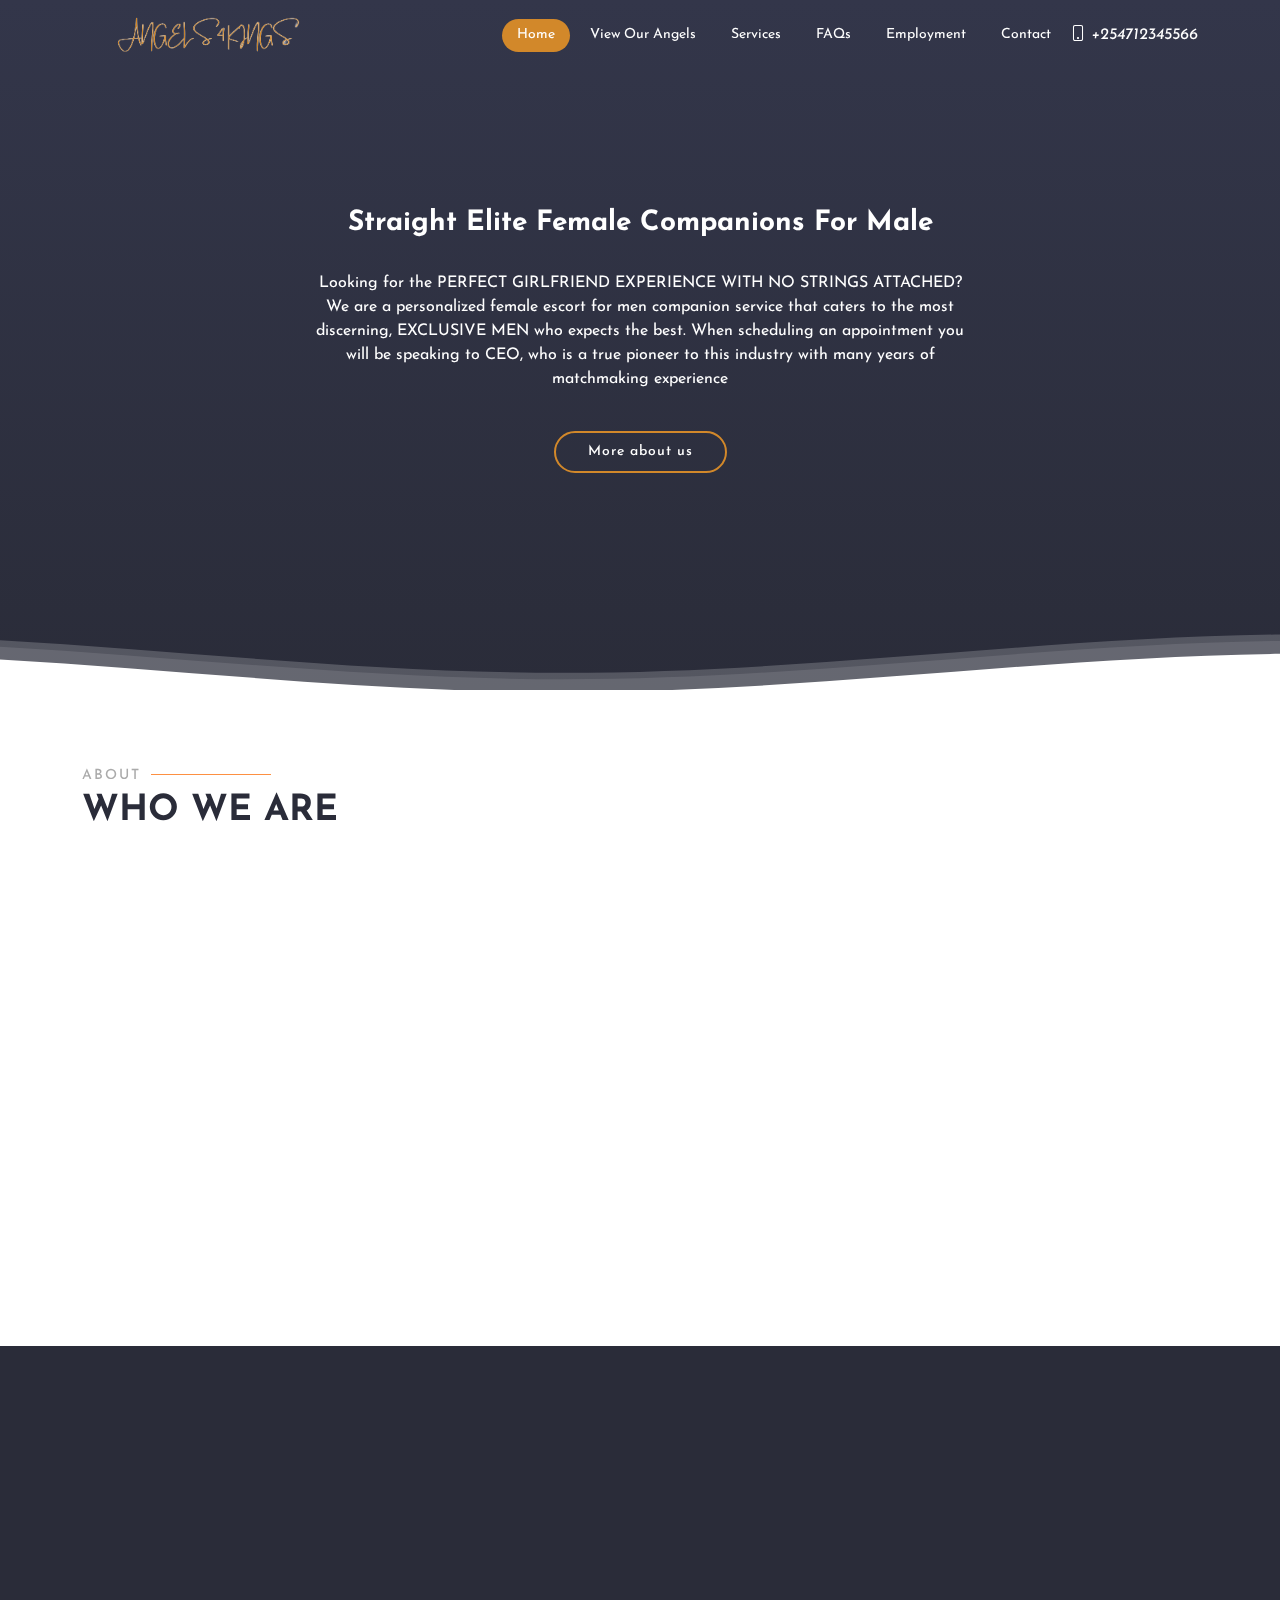
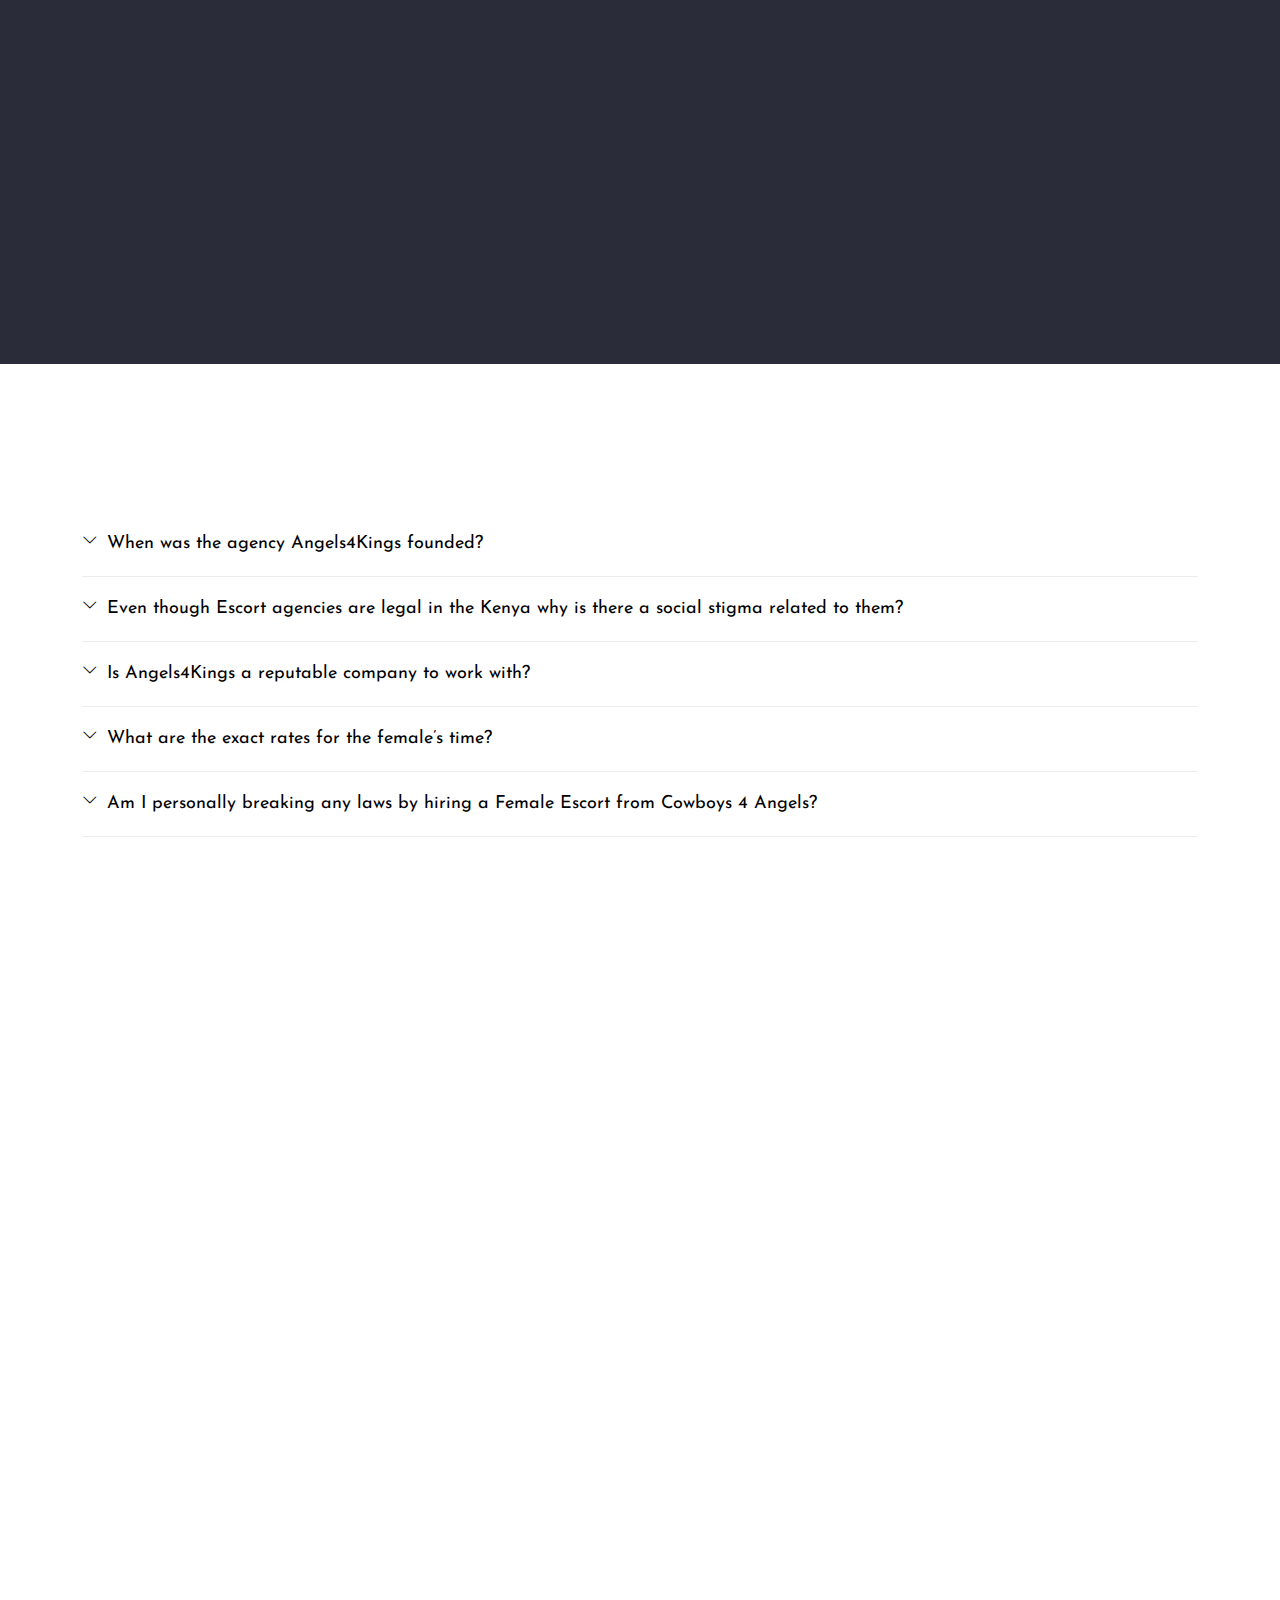
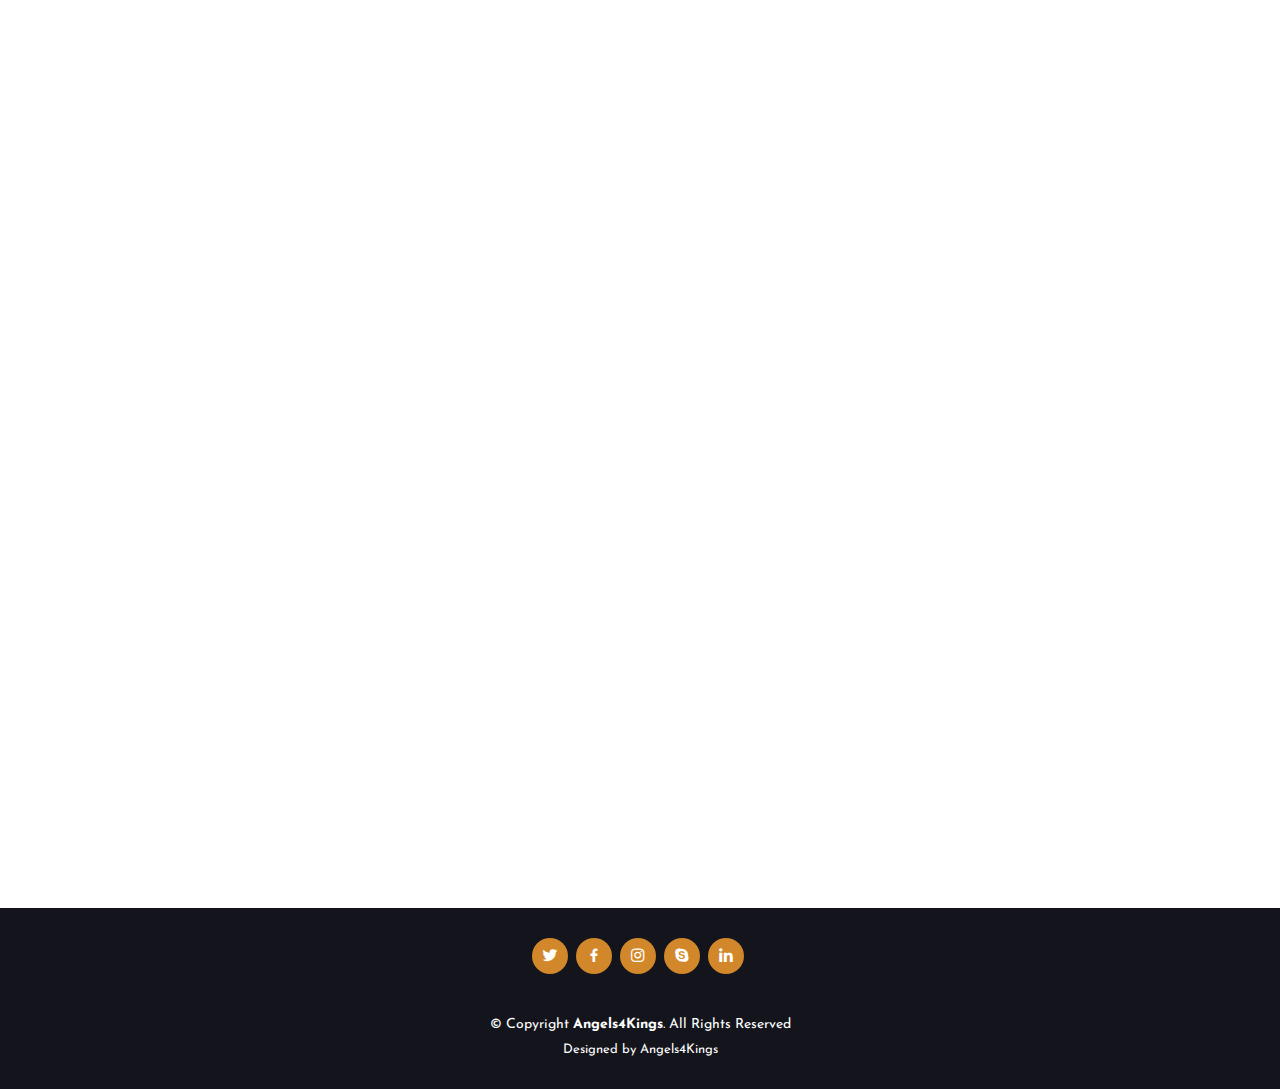
<file: index.html>
<!DOCTYPE html>
<html lang="en">

<head>
  <meta charset="utf-8">
  <meta content="width=device-width, initial-scale=1.0" name="viewport">

  <title>Angels4Kings</title>
  <meta content="" name="description">
  <meta content="" name="keywords">

  <!-- Favicons -->
  <link href="assets/img/logo.png" rel="icon">
  <link href="assets/img/logo.png" rel="apple-touch-icon">



  <!-- Vendor CSS Files -->
  <link href="assets/vendor/animate.css/animate.min.css" rel="stylesheet">
  <link href="assets/vendor/aos/aos.css" rel="stylesheet">
  <link href="assets/vendor/bootstrap/css/bootstrap.min.css" rel="stylesheet">
  <link href="assets/vendor/bootstrap-icons/bootstrap-icons.css" rel="stylesheet">
  <link href="assets/vendor/boxicons/css/boxicons.min.css" rel="stylesheet">
  <link href="assets/vendor/glightbox/css/glightbox.min.css" rel="stylesheet">
  <link href="assets/vendor/remixicon/remixicon.css" rel="stylesheet">
  <link href="assets/vendor/swiper/swiper-bundle.min.css" rel="stylesheet">

  <!-- Template Main CSS File -->
  <link href="assets/css/style.css" rel="stylesheet">

</head>

<body>

  <!-- ======= Header ======= -->
  <header id="header" class="fixed-top d-flex align-items-center  header-transparent ">
    <div class="container d-flex align-items-center justify-content-between">

      <div class="logo">
        <!-- <h1><a href="index.html">Cowboys 4 Angels</a></h1> -->
        <!-- Uncomment below if you prefer to use an image logo -->
        <a href="index.html"><img src="assets/img/logo.png" alt="" class="img-fluid"></a>
      </div>

      <nav id="navbar" class="navbar">
        <ul>
          <li><a class="nav-link scrollto active" href="#hero">Home</a></li>
          <li><a class="nav-link scrollto" href="#cta">View Our Angels</a></li>
          <li><a class="nav-link scrollto" href="#services">Services</a></li>
          <li><a class="nav-link scrollto " href="#faq"> FAQs</a></li>
          <li><a class="nav-link scrollto" href="#employ">Employment</a></li>
          <li><a class="nav-link scrollto" href="#contact">Contact&nbsp</a></li>
          <li><i class="bi bi-phone" style="color: #ffffff;">&nbsp+254712345566</i></li>

        </ul>
        <i class="bi bi-list mobile-nav-toggle"></i>
      </nav><!-- .navbar -->

    </div>
  </header><!-- End Header -->

  <!-- ======= Hero Section ======= -->
  <section id="hero" class="d-flex flex-column justify-content-end align-items-center">
    <div id="heroCarousel" data-bs-interval="5000" class="container carousel carousel-fade" data-bs-ride="carousel">

      <!-- Slide 1 -->
      <div class="carousel-item active">
        <div class="carousel-container">
          <h2 class="animate__animated animate__fadeInDown">Straight Elite Female Companions <span>For Male</span></h2>
          <p class="animate__animated fanimate__adeInUp">Looking for the PERFECT GIRLFRIEND EXPERIENCE WITH NO STRINGS ATTACHED? We are a personalized female escort for men companion service that caters to the most discerning, EXCLUSIVE MEN who expects the best. When scheduling an appointment you will be speaking to CEO, who is a true pioneer to this industry with many years of matchmaking experience</p>
          <a href="#about" class="btn-get-started animate__animated animate__fadeInUp scrollto">More about us</a>
        </div>
      </div>
    </div>

    <svg class="hero-waves" xmlns="http://www.w3.org/2000/svg" xmlns:xlink="http://www.w3.org/1999/xlink" viewBox="0 24 150 28 " preserveAspectRatio="none">
      <defs>
        <path id="wave-path" d="M-160 44c30 0 58-18 88-18s 58 18 88 18 58-18 88-18 58 18 88 18 v44h-352z">
      </defs>
      <g class="wave1">
        <use xlink:href="#wave-path" x="50" y="3" fill="rgba(255,255,255, .1)">
      </g>
      <g class="wave2">
        <use xlink:href="#wave-path" x="50" y="0" fill="rgba(255,255,255, .2)">
      </g>
      <g class="wave3">
        <use xlink:href="#wave-path" x="50" y="9" fill="#fff">
      </g>
    </svg>

  </section><!-- End Hero -->

  <main id="main">

    <!-- ======= About Section ======= -->
    <section id="about" class="about">
      <div class="container">

        <div class="section-title" data-aos="zoom-out">
          <h2>About</h2>
          <p>Who we are</p>
        </div>

        <div class="row content" data-aos="fade-up">
          <div class="col-lg-6">
            <p>
              <b>Angels4Kings</b> knows that a REAL MAN needs go beyond the PHYSICAL aspect when it comes to women. It is more of receiving GENUINE ATTENTION and engaging in activities with a SAFE, CHARMING, NON-JUDGEMENTAL lady with whom you can be yourself, discover and learn new things, and most importantly enjoy your TIME TOGETHER in a safe and DISCRETE environment.
            </p>
            <ul>
              <li><i class="ri-check-double-line"></i> Our Angels are attentive, respectful, and protective. They pay SPECIAL ATTENTION TO THE CLIENT as if she is the only one that matters to him in the world, building a genuine rapport.</li>
              <li><i class="ri-check-double-line"></i> Our Angels are also available for companionship for ANY LENGTH OF TIME from an overnight to a weekend to a month long adventure. Our Angels will travel worldwide with you if requested.  Looking to explore another country but afraid to do it alone?  Call us now to discuss travel packages.</li>
            </ul>
          </div>
          <div class="col-lg-6 pt-4 pt-lg-0">
            <p>
              Unfortunately there is a social stigma that male companions are providing a sexual service, however this is not what we do here. Companionship, conversation, and quality time are the most important aspects of the dates we schedule. At Angels4Kings we pride ourselves in providing our clients with undivided attention and engaging in intelligent and witty conversations.
            </p>
            <p>
              Please see our Terms & Conditions for more details on what to expect on your date.
            </p>
            <a href="#" class="btn-learn-more">Terms & Conditions</a>
            <br>
            <br>
            <p>Our goal is to empower women to have the adventures they dream of with a companion who can make them feel unstoppable!</p>
            <a href="#" class="btn-learn-more">Request Encounter</a>

          </div>
        </div>

      </div>
    </section><!-- End About Section -->



    <!-- ======= Cta Section ======= -->
    <section id="cta" class="cta">
      <div class="container">

        <div class="row" data-aos="zoom-out">
          <div class="col-lg-9 text-center text-lg-start">
            <h3>Choose your Angel</h3>
            <p>Our goal is to empower men to have the adventures they dream of with a companion who can make them feel unstoppable!!</p>
          </div>
          <div class="col-lg-3 cta-btn-container text-center">
            <a class="cta-btn align-middle" href="./login.html">View</a>
          </div>
        </div>

      </div>
    </section><!-- End Cta Section -->
        <!-- ======= Cta Section ======= -->
    <section id="services" class="cta">
      <div class="container">

        <div class="row" data-aos="zoom-out">
          <div class="col-lg-12 text-center text-lg-start">
            <p>We pride ourselves in our rigorous Straight Female Escorts screening process to make sure we have the most interesting, polite, charming, emotionally mature and healthy male escorts for our clients. I have a reputation for turning away up to 95% of my female applicants on average. When you book a female companion from ANGELS 4 KINGS, you are assured that you will be getting the best in the industry. We screen each and every one of our men very thoroughly to guarantee this. Check our Employment page for our escort companion requirements.            </p>
            <p>All photographs of the females of <b>Angels4Kings</b> shown are genuine and recent</p>
            <p>Please fill out the form on the Encounters page and we will contact you to confirm your appointment.</p>
          </div>
        </div>

      </div>
    </section><!-- End Cta Section -->

    <!-- ======= F.A.Q Section ======= -->
    <section id="faq" class="faq">
      <div class="container">

        <div class="section-title" data-aos="zoom-out">
          <h2>F.A.Q</h2>
          <p>Frequently Asked Questions</p>
        </div>

        <ul class="faq-list">

          <li>
            <div data-bs-toggle="collapse" class="collapsed question" href="#faq1">When was the agency Angels4Kings founded? <i class="bi bi-chevron-down icon-show"></i><i class="bi bi-chevron-up icon-close"></i></div>
            <div id="faq1" class="collapse" data-bs-parent=".faq-list">
              <p>
                In 2020, expert matchmaker founded Angel4Kings as the only elite straight female escort agency exclusively for men.</p>
            </div>
          </li>

          <li>
            <div data-bs-toggle="collapse" href="#faq2" class="collapsed question">Even though Escort agencies are legal in the Kenya why is there a social stigma related to them? <i class="bi bi-chevron-down icon-show"></i><i class="bi bi-chevron-up icon-close"></i></div>
            <div id="faq2" class="collapse" data-bs-parent=".faq-list">
              <p>
                Often the stigma surrounding professional male companionship is wrapped up in a misunderstanding of what is actually being offered.
                As a busy, professional, discerning woman, you are looking for someone to spend your time with who already understands your life. Someone who does not need constant attention or to be coddled. Someone who wants to make you feel like an absolute queen, and has no expectations for time commitments or emotional labor. Someone who can escort you to an important event and put all his attention on you, but isn’t intimidated by how you capture a room. This is the beauty of straight male companionship. You are paying for the time and company of someone you don’t have to hand feed. A man who is educated, classy, and experienced. This may not be the thing for everyone. And those who do not understand often speak negatively about the experience because they believe it is something else.
                Our Terms & Conditions very clearly lay out what we do and do not offer and what you can expect on your date.
              </p>
            </div>
          </li>

          <li>
            <div data-bs-toggle="collapse" href="#faq3" class="collapsed question">Is Angels4Kings a reputable company to work with?<i class="bi bi-chevron-down icon-show"></i><i class="bi bi-chevron-up icon-close"></i></div>
            <div id="faq3" class="collapse" data-bs-parent=".faq-list">
              <p>
                Yes, we are a very REPUTABLE company and to further prove that.We are VERY PROTECTIVE of our clients’ privacy. By vowing to never BREAK ANY LAWS, a client can rest assured that we will remain DISCRETE. We take client PRIVACY a step further. The female escort hired will not know any personal contact information for any client. Angel4Kings is the sole protector of any information. We also do not solicit previous clients to ask them to book additional appointments.
              </p>
            </div>
          </li>

          <li>
            <div data-bs-toggle="collapse" href="#faq4" class="collapsed question">What are the exact rates for the female’s time?<i class="bi bi-chevron-down icon-show"></i><i class="bi bi-chevron-up icon-close"></i></div>
            <div id="faq4" class="collapse" data-bs-parent=".faq-list">
              <p>
                A lot of the women have different rates.  You can find each female’s rates on their individual profiles.  If your are on the ANGELS PAGE just click on the female escort you like and there is an orange button that says view rates. The minimum booking for an appointment where the companion travels to your location is two hours and could be longer depending on travel time.
              </p>
            </div>
          </li>

          <li>
            <div data-bs-toggle="collapse" href="#faq5" class="collapsed question">Am I personally breaking any laws by hiring a Female Escort from Cowboys 4 Angels?<i class="bi bi-chevron-down icon-show"></i><i class="bi bi-chevron-up icon-close"></i></div>
            <div id="faq5" class="collapse" data-bs-parent=".faq-list">
              <p>
                No, you are not breaking any laws. It is 100% legal to hire a companion to share a few hours or even a weekend with.</p>
            </div>
          </li>

        </ul>

      </div>
    </section><!-- End F.A.Q Section -->
        <!-- ======= About Section ======= -->
        <section id="employ" class="contact">
          <div class="container">
    
            <div class="section-title" data-aos="zoom-out">
              <h2>SEEKING EMPLOYMENT</h2>
              <p>EMPLOYMENT</p>
            </div>
    
            <div class="row content" data-aos="fade-up">
              <p>
                If you are interested in <b>FEMALE ESCORT</b> employment, fill out the form below and upload your photographs; if we are interested in hiring you, we will contact you and will be able to address any questions you may have at that point. If you do not get a response it is because we are not interested in working with you. 
              </p>
              <div class="col-lg-6" style="text-align:justify;">
                <p>
                  It is also required to have <b>PROFESSIONALS PHOTOS</b> to work at Angels4kings, If you do not have them there is a 99.9% chance we will not respond to you.
                </p>
                <p>
                  <b> DO NOT apply</b> if you currently live outside <b>KENYA</b> as we only represent women within <b>KENYA</b>. If you are from <b>NAIROBI, NAKURU, MOMBASA and KISUMU</b> is an added advantage.
                </p>
                <p>
                  Angels need to be at least 21 years old. Not all must be working as a female model. All female escorts <b>MUST</b> be very well-traveled, cultured, educated and most importantly, be very proficient in making a <b>MAN</b> feel <b>SAFE</b> and <b>RELAXED</b>.
                </p>
                <p>
                  Angels need to be <b>VERY ATTRACTIVE</b>, dedicated to a top level of <b>FITNESS</b>, presentable, well-groomed, stylish, <b>CHARMING</b> and <b>DESIRABLE</b>. Angels need to be <b>CONFIDENT</b> but not arrogant, yet <b>SAVVY</b>. All female companions need to be <b>EMOTIONALLY MATURE</b>, stable and possess a <b>GENUINE RESPECT</b> for <b>MEN.</b>
                </p>
                <p>
                  Unfortunately there is a <b>SOCIAL STIGMA</b> that female escort employment is providing a <b>SEXUAL SERVICES</b>. The most important aspects of providing <b>QUALITY COMPANIONSHIP</b> are often ignored. At <b>ANGELS 4 KINGS</b we pride ourselves in providing our clients with UNDIVIDED ATTENTION and engaging in INTELLIGENT often WITTY conversations. ANGELS 4 KINGS does not sell sex. 
                </p>
                <p>
                  We sell our female escorts <b>TIME</b> to provide <b>COMPANIONSHIP</b> and <b>PROTECTION</b> for our <b>CLIENTS</b>.
                </p>
                <p>
                  Please see our Terms & Conditions for a complete list of expectations and responsibilities.
                </p>
              </div>
              <div class="col-lg-6 pt-4 pt-lg-0">
                <form action="forms/contact.php" method="post" role="form" class="php-email-form">
                  <div class="row">
                    <div class="col-md-6 form-group">
                      <input type="text" name="name" class="form-control" id="name" placeholder="Your Name" required>
                    </div>
                    <div class="col-md-6 form-group mt-3 mt-md-0">
                      <input type="email" class="form-control" name="email" id="email" placeholder="Your Email" required>
                    </div>
                  </div>
                  <div class="form-group mt-3">
                    <input type="text" class="form-control" name="subject" id="subject" placeholder="Subject" required>
                  </div>
                  <div class="form-group mt-3">
                    <input type="phone" class="form-control" name="Phone Number" id="phone" placeholder="+2547" required>
                  </div>
                  <div class="form-group mt-3">
                    <textarea class="form-control" name="message" rows="5" placeholder="Describe yourself in terms of (age, Where are you located, complexion, Peffered Escort Name)" required></textarea>
                  </div>
                  <div>
                  <input id="file"type="file" name="file"/>
                  </div>
                  <div>
                    <input id="file"type="file" name="file"/>
                  </div>
                  <div>
                    <input id="file"type="file" name="file"/>
                    </div>
                  <div class="my-3">
                    <div class="loading">Loading</div>
                    <div class="error-message"></div>
                    <div class="sent-message">Your message has been sent. Thank you!</div>
                  </div>
                  <div class="text-center"><button type="submit">Send Message</button></div>
                </form>
              
                <p style="margin-top: 25px;">
                  Do not send us nude photos! Applications including nude photos will be immediately deleted! It is also required to have professional photos to work at Angels4Kings so if you do not have them there is a 99.9% chance we will not respond to you.
                </p>
    
              </div>
            </div>
    
          </div>
        </section><!-- End About Section -->

  

    <!-- ======= Contact Section ======= -->
    <section id="contact" class="contact">
      <div class="container">

        <div class="section-title" data-aos="zoom-out">
          <h2>Contact</h2>
          <p>Contact Us</p>
        </div>

        <div class="row mt-5">

          <div class="col-lg-4" data-aos="fade-right">
            <div class="info">
              <div class="address">
                <i class="bi bi-geo-alt"></i>
                <h4>Location:</h4>
                <p>NAIROBI, MOMBASA, KISUMU & NAKURU</p>
              </div>

              <div class="email">
                <i class="bi bi-envelope"></i>
                <h4>Email:</h4>
                <p>angelskings4@gmail.com</p>
              </div>

              <div class="phone">
                <i class="bi bi-phone"></i>
                <h4>Call:</h4>
                <p>+254712345566</p>
              </div>

            </div>

          </div>

          <div class="col-lg-8 mt-5 mt-lg-0" data-aos="fade-left">

            <form action="forms/contact.php" method="post" role="form" class="php-email-form">
              <div class="row">
                <div class="col-md-6 form-group">
                  <input type="text" name="name" class="form-control" id="name" placeholder="Your Name" required>
                </div>
                <div class="col-md-6 form-group mt-3 mt-md-0">
                  <input type="email" class="form-control" name="email" id="email" placeholder="Your Email" required>
                </div>
              </div>
              <div class="form-group mt-3">
                <input type="text" class="form-control" name="subject" id="subject" placeholder="Subject" required>
              </div>
              <div class="form-group mt-3">
                <textarea class="form-control" name="message" rows="5" placeholder="Message" required></textarea>
              </div>
              <div class="my-3">
                <div class="loading">Loading</div>
                <div class="error-message"></div>
                <div class="sent-message">Your message has been sent. Thank you!</div>
              </div>
              <div class="text-center"><button type="submit">Send Message</button></div>
            </form>

          </div>

        </div>

      </div>
    </section><!-- End Contact Section -->

  </main><!-- End #main -->

  <!-- ======= Footer ======= -->
  <footer id="footer">
    <div class="container">
      <div class="social-links">
        <a href="#" class="twitter"><i class="bx bxl-twitter"></i></a>
        <a href="#" class="facebook"><i class="bx bxl-facebook"></i></a>
        <a href="#" class="instagram"><i class="bx bxl-instagram"></i></a> 
        <a href="#" class="google-plus"><i class="bx bxl-skype"></i></a>
        <a href="#" class="linkedin"><i class="bx bxl-linkedin"></i></a>
      </div>
      <div class="copyright">
        &copy; Copyright <strong><span>Angels4Kings</span></strong>. All Rights Reserved
      </div>
      <div class="credits">
        Designed by Angels4Kings
      </div>
    </div>
  </footer><!-- End Footer -->

  <a href="#" class="back-to-top d-flex align-items-center justify-content-center"><i class="bi bi-arrow-up-short"></i></a>

  <!-- Vendor JS Files -->
  <script src="assets/vendor/aos/aos.js"></script>
  <script src="assets/vendor/bootstrap/js/bootstrap.bundle.min.js"></script>
  <script src="assets/vendor/glightbox/js/glightbox.min.js"></script>
  <script src="assets/vendor/isotope-layout/isotope.pkgd.min.js"></script>
  <script src="assets/vendor/swiper/swiper-bundle.min.js"></script>
  <script src="assets/vendor/php-email-form/validate.js"></script>

  <!-- Template Main JS File -->
  <script src="assets/js/main.js"></script>
  <script>
    
  </script>

</body>

</html>
</file>
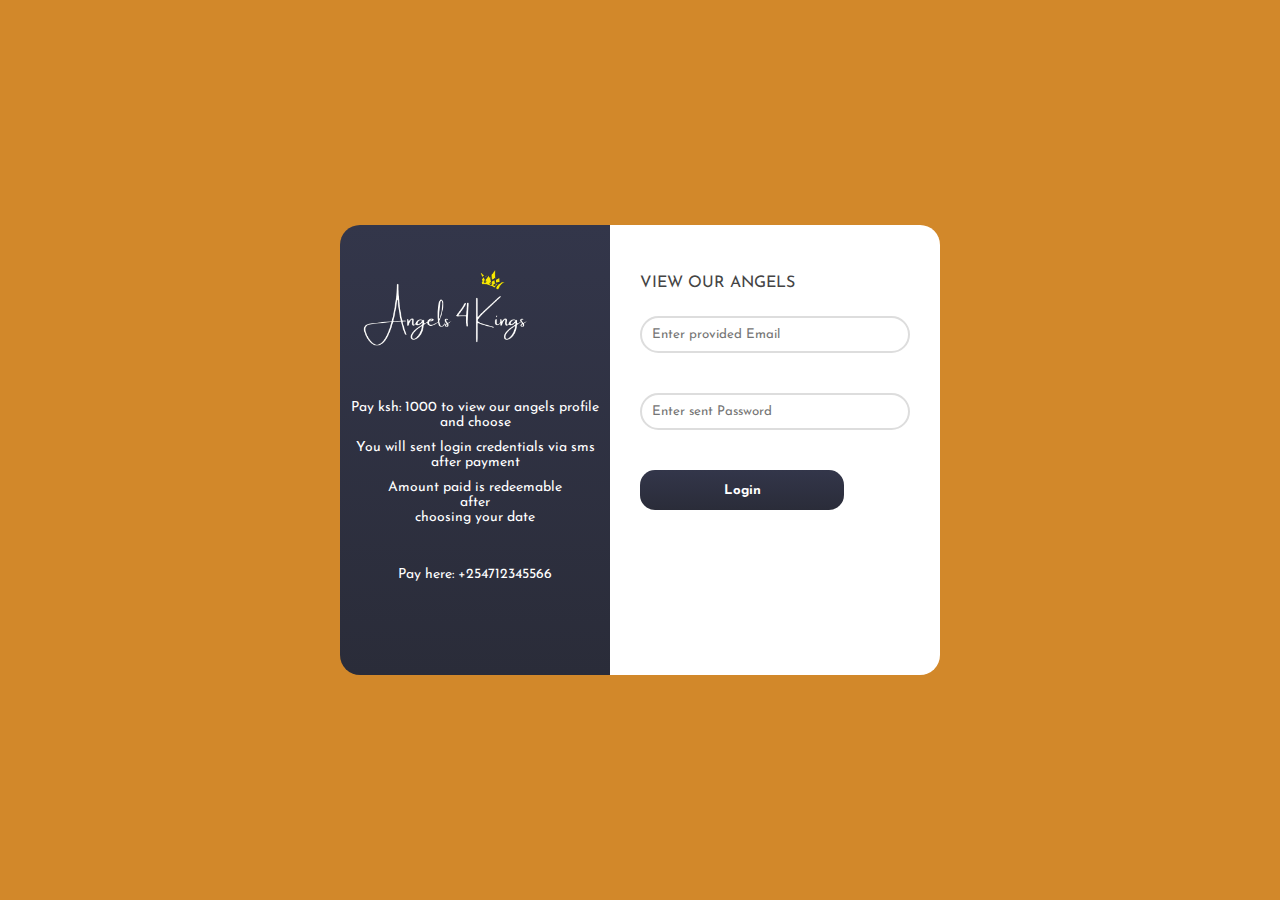
<file: login.html>
<!DOCTYPE html>
<html>
<head>
    <title>Angels4Kings</title>
      <!-- Favicons -->
    <link href="assets/img/logo.png" rel="icon">
    <link href="assets/img/logo.png" rel="apple-touch-icon">
    <link href="assets/css/style.css" rel="stylesheet">
    <style>
        *{
            margin: 0;
            padding: 0;
            box-sizing: border-box;
            outline: none;
            text-decoration: none;
            font-family: 'Josefin Sans',sans-serif;
        
        }
        body{
            width: 100%;
            height:100vh;
            overflow: hidden;
        }
                  /* Responsive styles */
        @media only screen and (max-width: 600px) {
            .wrapper {
                padding: 10px;
            }

            .logo_info img {
                max-width: 100%;
            }
        }
    </style>
</head>
<body style="background: #D2882A; ">
	<form method="post" action="Oauth_stkPush.php">
		<div class="wrapper">
			<div class="checkout_wrapper">
				<div class="logo_info">
					<img src="./assets/img/logo2.png" alt="image">
					<div class="content">
						<p>Pay ksh: 1000 to view our angels profile and choose</p>
                        <p>You will sent login credentials via sms after payment</p>
                        <p>Amount paid is redeemable <br> after <br> choosing your date</p>
                        <br>
                        <br>
                        <p>Pay here: +254712345566</p>
					</div>
				</div>
				<div class="checkout_form">
					<p>View Our Angels</p>
					<div class="details">
						<div class="section">
							<input class="input2" type="email" name="email" placeholder="Enter provided Email" required="required">
						</div>
						<div class="section">
							<input class="input2"  type="password" name="password" placeholder="Enter sent Password" required="required">
						</div>  
						<button class="btn">Login</button>
						
					</div>
				</div>
			
			</div>
		</div>
	</form>

</body>
</html>
</file>
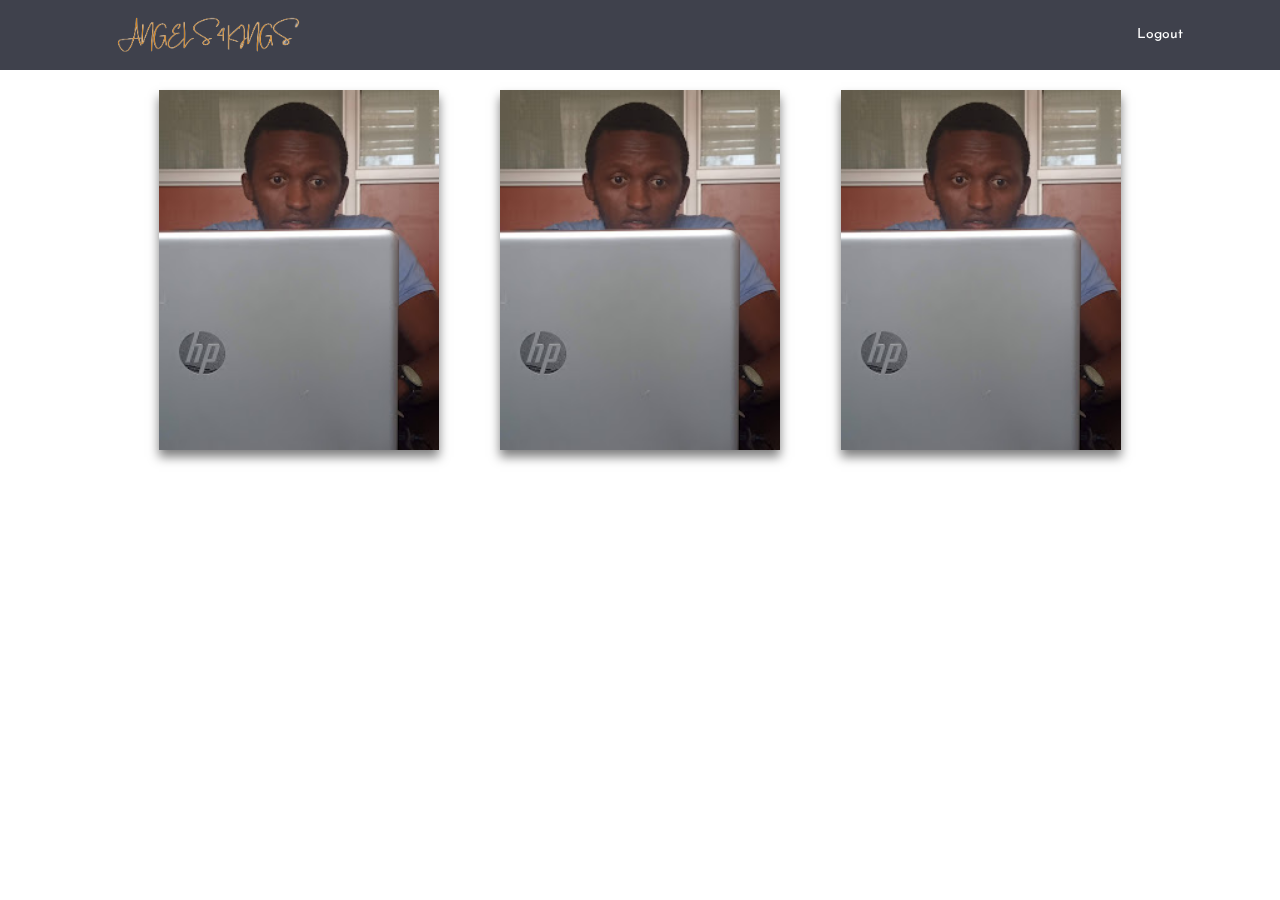
<file: user.html>
<!DOCTYPE html>
<html lang="en">

<head>
  <meta charset="utf-8">
  <meta content="width=device-width, initial-scale=1.0" name="viewport">

  <title>Angels4Kings</title>
  <meta content="" name="description">
  <meta content="" name="keywords">

  <!-- Favicons -->
  <link href="/static/img/logo.png" rel="icon">
  <link href="/static/img/logo.png" rel="apple-touch-icon">



  <!-- Vendor CSS Files -->
  <link href="/static/vendor/animate.css/animate.min.css" rel="stylesheet">
  <link href="/static/vendor/aos/aos.css" rel="stylesheet">
  <link href="/static/vendor/bootstrap/css/bootstrap.min.css" rel="stylesheet">
  <link href="/static/vendor/bootstrap-icons/bootstrap-icons.css" rel="stylesheet">
  <link href="/static/vendor/boxicons/css/boxicons.min.css" rel="stylesheet">
  <link href="/static/vendor/glightbox/css/glightbox.min.css" rel="stylesheet">
  <link href="/static/vendor/remixicon/remixicon.css" rel="stylesheet">
  <link href="/static/vendor/swiper/swiper-bundle.min.css" rel="stylesheet">

  <!-- Main CSS File -->
  <link href="/static/css/style.css" rel="stylesheet">
  <style>
    *{
      box-sizing: border-box;
    }

    body {
      width: 100%;
      height: 100%;
      display: flex;
      justify-content: center;
      align-items: center;
    }
    .wrapper-container{
      margin-top: 90px;
      display: flex;
      width: 80%;
      justify-content: space-around;
    }
    .cardview{
      width: 280px;
      height: 360px;
      padding: 2rem 1rem;
      position: relative;
      display: flex;
      align-items: flex-end;
      box-shadow: 0px 7px 10px rgba(0,0,0,0.5);
      transition: 0.5s ease-in-out;
    }
    .cardview:hover{
      transform: translateY(20px);
    }
    .cardview:before{
      content: "";
      position: absolute;
      top: 0;
      left: 0;
      display: block;
      width: 100%;
      height: 100%;
      background: linear-gradient(to bottom, rgba(0, 176, 155, 0.5), rgba(150, 201, 61, 1));
      z-index: 2;
      transition: 0.5s all;
      opacity: 0;
    }
    .cardview:hover:before{
      opacity: 1;
    }
    .cardview img{
      width: 100%;
      height: 100%;
      object-fit: cover;
      position: absolute;
      top: 0;
      left: 0;
    }
    .cardview .info{
      position: relative;
      z-index: 3;
      color: #000;
      opacity: 0;
      transform: translateY(30px);
      transition: 0.5s all;
    }
    .cardview:hover .info{
      opacity: 1;
      transform: translateY(0px);
    }
    .cardview .info h5{
      margin: 0;
    }

    .cardview .info p{
      letter-spacing: 1px;
      font-size: 15px;
      margin-top: 8px;
      margin-bottom: 20px;
    }

    @media (max-width: 768px) {
      .wrapper-container {
        flex-direction: column; 
        align-items: center; 
        justify-content: space-around;

      }
      .cardview {
        margin-bottom: 20px; 
      }
    
    }
  </style>

</head>

<body>

  <!-- ======= Header ======= -->
  <header id="header" class="fixed-top d-flex align-items-center">
    <div class="container d-flex align-items-center justify-content-between">

      <div class="logo">
        <!-- <h1><a href="index.html">Cowboys 4 Angels</a></h1> -->
        <!-- Uncomment below if you prefer to use an image logo -->
        <a href="index.html"><img src="/static/img/logo.png" alt="" class="img-fluid"></a>
      </div>

      <nav id="navbar" class="navbar">
        <ul>
          <li><a class="nav-link scrollto" href="#contact">Logout</a></li>
        </ul>
        <i class="bi bi-list mobile-nav-toggle"></i>
      </nav><!-- .navba<!-- ======= Hero Section ======= -->
    </div>
  </header>
  <div class="wrapper-container">
    <div class="cardview">
      <img src="./static/img/client.jpg">
      <div class="info">
        <h5>Client Name</h5>
        <p>My name is Fredrick Kioko from Mathare A3 age 25 years old</p>
      </div>
    </div>
    <div class="cardview">
      <img src="./static/img/client.jpg">
      <div class="info">
        <h5>Client Name</h5>
        <p>My name is Fredrick Kioko from Mathare A3 age 25 years old</p>
      </div>
    </div>
    <div class="cardview">
      <img src="./static/img/client.jpg">
      <div class="info">
        <h5>Client Name</h5>
        <p>My name is Fredrick Kioko from Mathare A3 age 25 years old</p>
      </div>
    </div>
  </div>
  <!-- Vendor JS Files -->
  <script src="/static/vendor/aos/aos.js"></script>
  <script src="/static/vendor/bootstrap/js/bootstrap.bundle.min.js"></script>
  <script src="/static/vendor/glightbox/js/glightbox.min.js"></script>
  <script src="/static/vendor/isotope-layout/isotope.pkgd.min.js"></script>
  <script src="/static/vendor/swiper/swiper-bundle.min.js"></script>
  <script src="/static/vendor/php-email-form/validate.js"></script>

  <!-- Template Main JS File -->
  <script src="/static/js/main.js"></script>
  <script>
    
  </script>

</body>

</html>
</file>
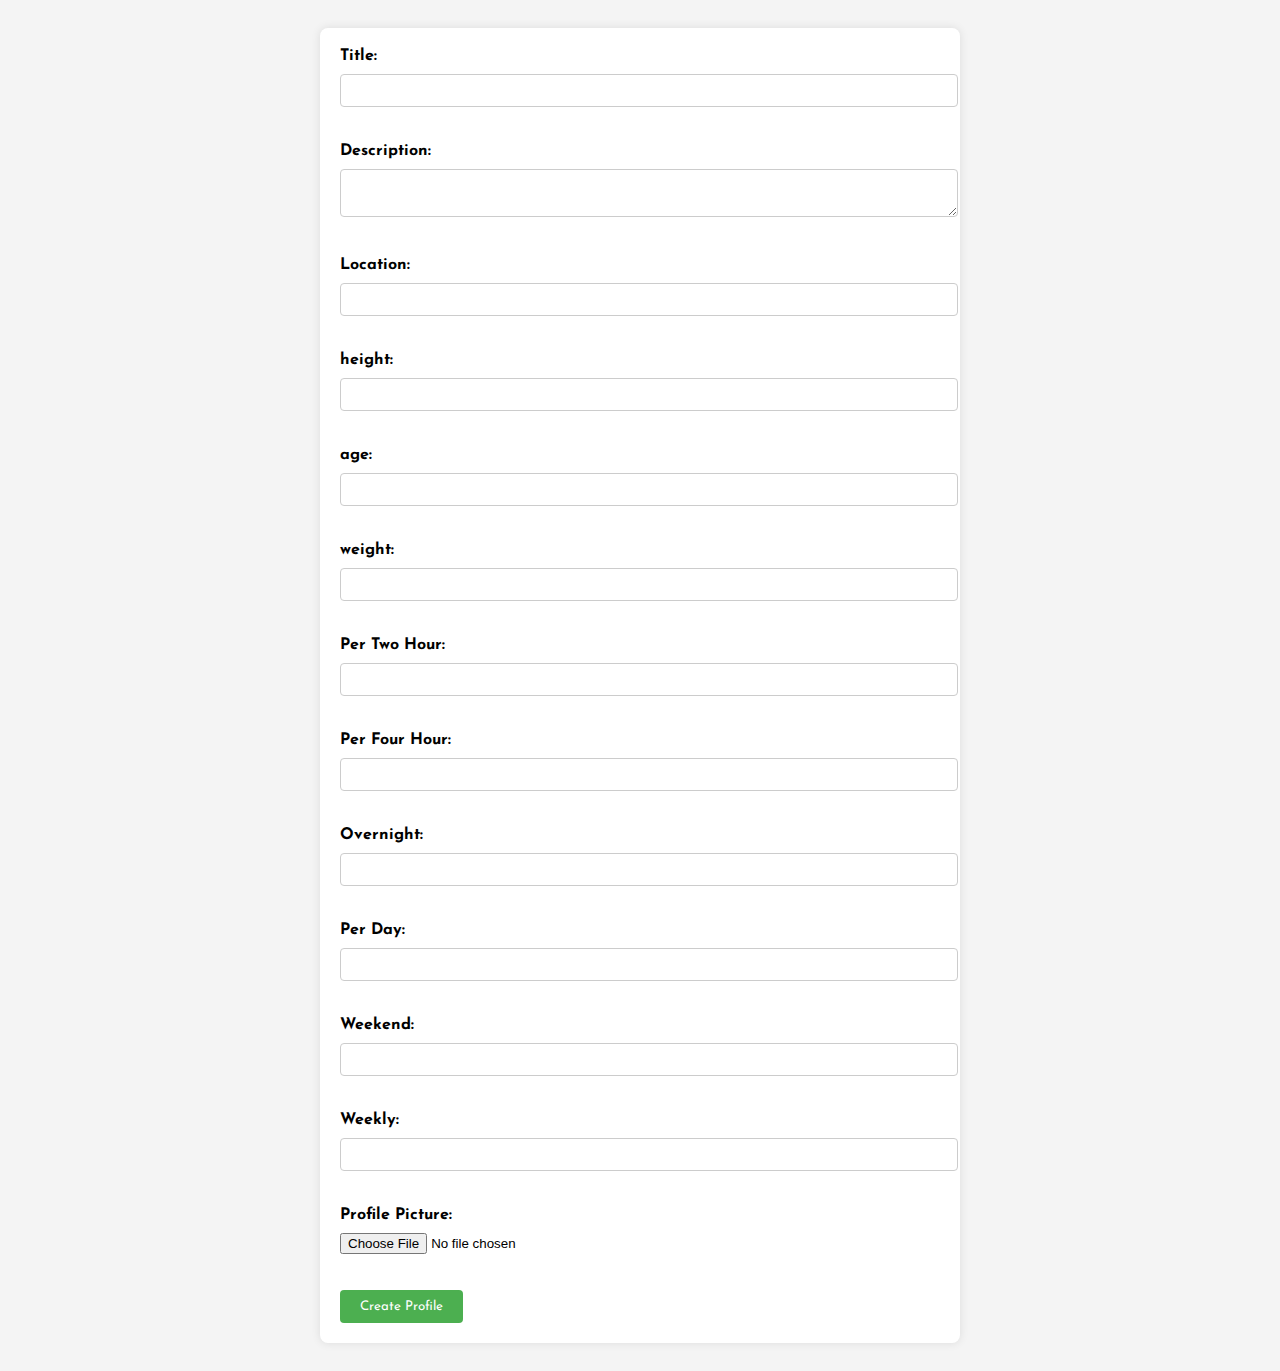
<file: templates/create-profile.html>
<!DOCTYPE html>
<html>
<head>
    <title>Create Profile</title>
    <style>
        @import url('https://fonts.googleapis.com/css2?family=Josefin+Sans&display=swap');
    
        body {
            font-family: 'Josefin Sans', sans-serif;
            background-color: #f4f4f4; /* Add a background color for better visibility */
            padding: 20px; /* Add some padding for spacing */
        }
        
        h1 {
            color: #333;
        }
        
        form {
            max-width: 600px; /* Adjust the max-width as needed */
            margin: 0 auto; /* Center the form horizontally */
            background-color: #fff; /* Add a background color for better visibility */
            padding: 20px; /* Add some padding for spacing */
            border-radius: 8px; /* Add rounded corners */
            box-shadow: 0px 0px 10px rgba(0, 0, 0, 0.1); /* Add a subtle box shadow */
        }
        
        label {
            display: block;
            margin-bottom: 10px;
            font-weight: bold;
        }
        
        input[type="text"],
        textarea {
            width: 100%;
            padding: 8px;
            margin-bottom: 20px;
            border: 1px solid #ccc;
            border-radius: 4px;
        }
        
        input[type="file"] {
            margin-bottom: 20px;
        }
        
        input[type="submit"] {
            background-color: #4CAF50;
            color: white;
            padding: 10px 20px;
            font-family: 'Josefin Sans', sans-serif;
            border: none;
            border-radius: 4px;
            cursor: pointer;
        }
        
        input[type="submit"]:hover {
            background-color: #45a049;
        }
    </style>
    
</head>
<body>
    <form action="{{ url_for('views.create_profile')}}" method="POST" enctype="multipart/form-data">
        <label for="title">Title:</label>
        <input type="text" id="title" name="title" required><br><br>
        
        <label for="description">Description:</label>
        <textarea id="description" name="description" required></textarea><br><br>
        
        <label for="location">Location:</label>
        <input type="text" id="location" name="location" required><br><br>

        <label for="height">height:</label>
        <input type="text" id="height" name="height" required><br><br>

        <label for="age">age:</label>
        <input type="text" id="age" name="age" required><br><br>

        <label for="weight">weight:</label>
        <input type="text" id="weight" name="weight" required><br><br>
        
        <label for="per_two_hour">Per Two Hour:</label>
        <input type="text" id="per_two_hour" name="per_two_hour" required><br><br>
        
        <label for="per_four_hour">Per Four Hour:</label>
        <input type="text" id="per_four_hour" name="per_four_hour" required><br><br>
        
        <label for="overnight">Overnight:</label>
        <input type="text" id="overnight" name="overnight" required><br><br>
        
        <label for="per_day">Per Day:</label>
        <input type="text" id="per_day" name="per_day" required><br><br>
        
        <label for="weekend">Weekend:</label>
        <input type="text" id="weekend" name="weekend" required><br><br>
        
        <label for="weekly">Weekly:</label>
        <input type="text" id="weekly" name="weekly" required><br><br>
        
        <label for="profile_picture">Profile Picture:</label>
        <input type="file" id="profile_picture" name="profile_picture" required><br><br>
        
        <input type="submit" value="Create Profile">
    </form>
</body>
</html>
</file>
<file: assets/css/style.css>
@import url('https://fonts.googleapis.com/css2?family=Josefin+Sans&display=swap');
body {
  font-family: 'Josefin Sans', sans-serif;
  color: #444444;
}

a {
  color: #D2882A;
  text-decoration: none;
}

a:hover {
  color: #fc8129;
  text-decoration: none;
}

h1,
h2,
h3,
h4,
h5,
h6 {
  font-family: 'Josefin Sans', sans-serif;
}

/*--------------------------------------------------------------
# Back to top button
--------------------------------------------------------------*/
.back-to-top {
  position: fixed;
  visibility: hidden;
  opacity: 0;
  right: 15px;
  bottom: 15px;
  z-index: 996;
  background: #D2882A;
  width: 40px;
  height: 40px;
  border-radius: 50px;
  transition: all 0.4s;
}

.back-to-top i {
  font-size: 28px;
  color: #fff;
  line-height: 0;
}

.back-to-top:hover {
  background: #fc7c1f;
  color: #fff;
}

.back-to-top.active {
  visibility: visible;
  opacity: 1;
}

/*--------------------------------------------------------------
# Disable AOS delay on mobile
--------------------------------------------------------------*/
@media screen and (max-width: 768px) {
  [data-aos-delay] {
    transition-delay: 0 !important;
  }
}

/*--------------------------------------------------------------
# Header
--------------------------------------------------------------*/
#header {
  height: 70px;
  transition: all 0.5s;
  z-index: 997;
  transition: all 0.5s;
  background: rgba(42, 44, 57, 0.9);
}

#header.header-transparent {
  background: transparent;
}

#header.header-scrolled {
  background: rgba(42, 44, 57, 0.9);
}

#header .logo h1 {
  font-size: 28px;
  margin: 0;
  padding: 0;
  line-height: 1;
  font-weight: 700;
  letter-spacing: 1px;
}

#header .logo h1 a,
#header .logo h1 a:hover {
  color: #fff;
  text-decoration: none;
}

#header .logo img {
  padding: 0;
  margin: 0;
  max-height: 60px;
}

/*--------------------------------------------------------------
# Navigation Menu
--------------------------------------------------------------*/
/**
* Desktop Navigation 
*/
.navbar {
  padding: 0;
}

.navbar ul {
  margin: 0;
  padding: 0;
  display: flex;
  list-style: none;
  align-items: center;
}

.navbar li {
  position: relative;
}

.navbar a,
.navbar a:focus {
  display: flex;
  align-items: center;
  justify-content: space-between;
  padding: 5px 15px 7px 15px;
  margin-left: 5px;
  font-size: 14px;
  color: #fff;
  white-space: nowrap;
  transition: 0.3s;
  border-radius: 50px;
}

.navbar a i,
.navbar a:focus i {
  font-size: 12px;
  line-height: 0;
  margin-left: 5px;
}

.navbar a:hover,
.navbar .active,
.navbar .active:focus,
.navbar li:hover>a {
  background: #D2882A;
}

.navbar .dropdown ul {
  display: block;
  position: absolute;
  left: 5px;
  top: calc(100% + 30px);
  margin: 5px 0 0 0;
  padding: 10px 0;
  z-index: 99;
  opacity: 0;
  visibility: hidden;
  background: #fff;
  box-shadow: 0px 0px 30px rgba(127, 137, 161, 0.25);
  transition: 0.3s;
  border-radius: 15px;
}

.navbar .dropdown ul li {
  min-width: 200px;
}

.navbar .dropdown ul a {
  padding: 10px 20px;
  color: #2a2c39;
  margin: 0 5px;
  font-size: 14px;
}

.navbar .dropdown ul a i {
  font-size: 12px;
}

.navbar .dropdown ul a:hover,
.navbar .dropdown ul .active:hover,
.navbar .dropdown ul li:hover>a {
  color: #fff;
}

.navbar .dropdown:hover>ul {
  opacity: 1;
  top: 100%;
  visibility: visible;
}

.navbar .dropdown .dropdown ul {
  top: 0;
  left: calc(100% - 30px);
  visibility: hidden;
}

.navbar .dropdown .dropdown:hover>ul {
  opacity: 1;
  top: 0;
  left: 100%;
  visibility: visible;
}

@media (max-width: 1366px) {
  .navbar .dropdown .dropdown ul {
    left: -90%;
  }

  .navbar .dropdown .dropdown:hover>ul {
    left: -100%;
  }
}

/**
* Mobile Navigation 
*/
.mobile-nav-toggle {
  color: #fff;
  font-size: 28px;
  cursor: pointer;
  display: none;
  line-height: 0;
  color: #fff;

  transition: 0.5s;
}

@media (max-width: 991px) {
  .mobile-nav-toggle {
    display: block;
    color: #fff;

  }

  .navbar ul {
    display: none;
    color: #fff;
  }
}

.navbar-mobile {
  position: fixed;
  overflow: hidden;
  top: 0;
  right: 0;
  left: 0;
  bottom: 0;
  background: rgba(20, 21, 28, 0.9);
  color: #fff;
  transition: 0.3s;
  z-index: 999;
}

.navbar-mobile .mobile-nav-toggle {
  position: absolute;
  top: 15px;
  right: 15px;
}

.navbar-mobile ul {
  display: block;
  position: absolute;
  top: 55px;
  right: 15px;
  bottom: 15px;
  left: 15px;
  padding: 10px 0;
  border-radius: 10px;
  background-color: #000;
  overflow-y: auto;
  transition: 0.3s;
}

.navbar-mobile a,
.navbar-mobile a:focus {
  padding: 10px 20px;
  margin: 5px;
  font-size: 15px;
  color: #fff;

}

.navbar-mobile a:hover,
.navbar-mobile .active,
.navbar-mobile li:hover>a {
  color: #fff;
}

.navbar-mobile .getstarted,
.navbar-mobile .getstarted:focus {
  margin: 15px;
}

.navbar-mobile .dropdown ul {
  position: static;
  display: none;
  margin: 10px 20px;
  padding: 10px 0;
  z-index: 99;
  opacity: 1;
  visibility: visible;
  background: #fff;
  box-shadow: 0px 0px 30px rgba(127, 137, 161, 0.25);
}

.navbar-mobile .dropdown ul li {
  min-width: 200px;
}

.navbar-mobile .dropdown ul a {
  padding: 10px 20px;
}

.navbar-mobile .dropdown ul a i {
  font-size: 12px;
}

.navbar-mobile .dropdown ul a:hover,
.navbar-mobile .dropdown ul .active:hover,
.navbar-mobile .dropdown ul li:hover>a {
  color: #fff;
}

.navbar-mobile .dropdown>.dropdown-active {
  display: block;
}

/*--------------------------------------------------------------
# Hero Section
--------------------------------------------------------------*/
#hero {
  width: 100%;
  overflow: hidden;
  position: relative;
  background: linear-gradient(0deg, rgb(42, 44, 57) 0%, rgb(51, 54, 74) 100%);
  padding: 0;
}

#hero .carousel-container {
  display: flex;
  justify-content: center;
  align-items: center;
  flex-direction: column;
  text-align: center;
  position: relative;
  height: 70vh;
  padding-top: 60px;
}

#hero h2 {
  color: #fff;
  margin-bottom: 30px;
  font-size: 28px;
  font-weight: 700;
}

#hero p {
  width: 80%;
  animation-delay: 0.4s;
  margin: 0 auto 30px auto;
  color: #fff;
}

#hero .carousel-control-prev,
#hero .carousel-control-next {
  width: 10%;
}

#hero .carousel-control-next-icon,
#hero .carousel-control-prev-icon {
  background: none;
  font-size: 48px;
  line-height: 1;
  width: auto;
  height: auto;
}

#hero .btn-get-started {
  font-family: 'Josefin Sans', sans-serif;
  font-weight: 500;
  font-size: 14px;
  letter-spacing: 1px;
  display: inline-block;
  padding: 12px 32px;
  border-radius: 50px;
  transition: 0.5s;
  line-height: 1;
  margin: 10px;
  color: #fff;
  animation-delay: 0.8s;
  border: 2px solid #D2882A;
}

#hero .btn-get-started:hover {
  background: #D2882A;
  color: #fff;
  text-decoration: none;
}

@media (min-width: 1024px) {
  #hero p {
    width: 60%;
  }

  #hero .carousel-control-prev,
  #hero .carousel-control-next {
    width: 5%;
  }
}

@media (max-width: 768px) {
  #hero .carousel-container {
    height: 90vh;
  }

  #hero h2 {
    font-size: 28px;
  }
}

.hero-waves {
  display: block;
  width: 100%;
  height: 60px;
  position: relative;
}

.wave1 use {
  animation: move-forever1 10s linear infinite;
  animation-delay: -2s;
}

.wave2 use {
  animation: move-forever2 8s linear infinite;
  animation-delay: -2s;
}

.wave3 use {
  animation: move-forever3 6s linear infinite;
  animation-delay: -2s;
}

@keyframes move-forever1 {
  0% {
    transform: translate(85px, 0%);
  }

  100% {
    transform: translate(-90px, 0%);
  }
}

@keyframes move-forever2 {
  0% {
    transform: translate(-90px, 0%);
  }

  100% {
    transform: translate(85px, 0%);
  }
}

@keyframes move-forever3 {
  0% {
    transform: translate(-90px, 0%);
  }

  100% {
    transform: translate(85px, 0%);
  }
}

/*--------------------------------------------------------------
# Sections General
--------------------------------------------------------------*/
section {
  padding: 60px 0;
  overflow: hidden;
}

.section-title {
  padding-bottom: 40px;
}

.section-title h2 {
  font-size: 14px;
  font-weight: 500;
  padding: 0;
  line-height: 1px;
  margin: 0 0 5px 0;
  letter-spacing: 2px;
  text-transform: uppercase;
  color: #aaaaaa;
  font-family: 'Josefin Sans', sans-serif;
}

.section-title h2::after {
  content: "";
  width: 120px;
  height: 1px;
  display: inline-block;
  background: #fd9042;
  margin: 4px 10px;
}

.section-title p {
  margin: 0;
  margin: 0;
  font-size: 36px;
  font-weight: 700;
  text-transform: uppercase;
  font-family: 'Josefin Sans', sans-serif;
  color: #2a2c39;
}

/*--------------------------------------------------------------
# About
--------------------------------------------------------------*/
.about {
  padding-top: 80px;
}

.about .content h3 {
  font-weight: 600;
  font-size: 26px;
}

.about .content ul {
  list-style: none;
  padding: 0;
}

.about .content ul li {
  padding-left: 28px;
  position: relative;
}

.about .content ul li+li {
  margin-top: 10px;
}

.about .content ul i {
  position: absolute;
  left: 0;
  top: 2px;
  font-size: 20px;
  color: #D2882A;
  line-height: 1;
}

.about .content p:last-child {
  margin-bottom: 0;
}

.about .content .btn-learn-more {
  font-family: 'Josefin Sans', sans-serif;
  font-weight: 600;
  font-size: 14px;
  letter-spacing: 1px;
  display: inline-block;
  padding: 12px 32px;
  border-radius: 5px;
  transition: 0.3s;
  line-height: 1;
  color: #D2882A;
  animation-delay: 0.8s;
  margin-top: 6px;
  border: 2px solid #D2882A;
}

.about .content .btn-learn-more:hover {
  background: #D2882A;
  color: #fff;
  text-decoration: none;
}
/*--------------------------------------------------------------
# Cta
--------------------------------------------------------------*/
.cta {
  background: #2a2c39;
  padding: 80px 0;
}

.cta h3 {
  color: #fff;
  font-size: 28px;
  font-weight: 700;
}

.cta p {
  color: #fff;
}

.cta .cta-btn {
  font-family: 'Josefin Sans', sans-serif;
  text-transform: uppercase;
  font-weight: 700;
  font-size: 14px;
  letter-spacing: 1px;
  display: inline-block;
  padding: 12px 30px;
  border-radius: 50px;
  transition: 0.5s;
  margin: 10px;
  color: #fff;
  background: #D2882A;
}

.cta .cta-btn:hover {
  background: #fff;
  color: #D2882A;
}

@media (max-width: 1024px) {
  .cta {
    background-attachment: scroll;
  }
}

@media (min-width: 769px) {
  .cta .cta-btn-container {
    display: flex;
    align-items: center;
    justify-content: flex-end;
  }
}


/*--------------------------------------------------------------
# F.A.Q
--------------------------------------------------------------*/
.faq {
  padding: 60px 0;
}

.faq .faq-list {
  padding: 0;
  list-style: none;
}

.faq .faq-list li {
  border-bottom: 1px solid #ececf1;
  margin-bottom: 20px;
  padding-bottom: 20px;
}

.faq .faq-list .question {
  display: block;
  position: relative;
  font-family: #D2882A;
  font-size: 18px;
  line-height: 24px;
  font-weight: 400;
  padding-left: 25px;
  cursor: pointer;
  color: #bd5102;
  transition: 0.3s;
}

.faq .faq-list i {
  font-size: 16px;
  position: absolute;
  left: 0;
  top: -2px;
}

.faq .faq-list p {
  margin-bottom: 0;
  padding: 10px 0 0 25px;
}

.faq .faq-list .icon-show {
  display: none;
}

.faq .faq-list .collapsed {
  color: black;
}

.faq .faq-list .collapsed:hover {
  color: #D2882A;
}

.faq .faq-list .collapsed .icon-show {
  display: inline-block;
  transition: 0.6s;
}

.faq .faq-list .collapsed .icon-close {
  display: none;
  transition: 0.6s;
}

/*--------------------------------------------------------------
# Contact
--------------------------------------------------------------*/
.contact .info {
  width: 100%;
  background: #fff;
}

.contact .info i {
  font-size: 20px;
  color: #D2882A;
  float: left;
  width: 44px;
  height: 44px;
  background: #ffecde;
  display: flex;
  justify-content: center;
  align-items: center;
  border-radius: 50px;
  transition: all 0.3s ease-in-out;
}

.contact .info h4 {
  padding: 0 0 0 60px;
  font-size: 22px;
  font-weight: 600;
  margin-bottom: 5px;
  color: #2a2c39;
}

.contact .info p {
  padding: 0 0 0 60px;
  margin-bottom: 0;
  font-size: 14px;
  color: #555974;
}

.contact .info .email,
.contact .info .phone {
  margin-top: 40px;
}

.contact .info .email:hover i,
.contact .info .address:hover i,
.contact .info .phone:hover i {
  background: #D2882A;
  color: #fff;
}

.contact .php-email-form {
  width: 100%;
  background: #fff;
}

.contact .php-email-form .form-group {
  padding-bottom: 8px;
}

.contact .php-email-form .error-message {
  display: none;
  color: #fff;
  background: #ed3c0d;
  text-align: left;
  padding: 15px;
  font-weight: 600;
}

.contact .php-email-form .error-message br+br {
  margin-top: 25px;
}

.contact .php-email-form .sent-message {
  display: none;
  color: #fff;
  background: #18d26e;
  text-align: center;
  padding: 15px;
  font-weight: 600;
}

.contact .php-email-form .loading {
  display: none;
  background: #fff;
  text-align: center;
  padding: 15px;
}

.contact .php-email-form .loading:before {
  content: "";
  display: inline-block;
  border-radius: 50%;
  width: 24px;
  height: 24px;
  margin: 0 10px -6px 0;
  border: 3px solid #18d26e;
  border-top-color: #eee;
  animation: animate-loading 1s linear infinite;
}

.contact .php-email-form input,
.contact .php-email-form textarea {
  border-radius: 0;
  box-shadow: none;
  font-size: 14px;
}

.contact .php-email-form input {
  height: 44px;
}

.contact .php-email-form textarea {
  padding: 10px 12px;
}

.contact .php-email-form button[type=submit] {
  background: #D2882A;
  border: 0;
  padding: 10px 24px;
  color: #fff;
  transition: 0.4s;
  border-radius: 50px;
}

.contact .php-email-form button[type=submit]:hover {
  background: #fc8129;
}

@keyframes animate-loading {
  0% {
    transform: rotate(0deg);
  }

  100% {
    transform: rotate(360deg);
  }
}


/*--------------------------------------------------------------
# Footer
--------------------------------------------------------------*/
#footer {
  background: #14151c;
  color: #fff;
  font-size: 14px;
  text-align: center;
  padding: 30px 0;
}

#footer h3 {
  font-size: 36px;
  font-weight: 700;
  color: #fff;
  position: relative;
  font-family: 'Josefin Sans', sans-serif;
  padding: 0;
  margin: 0 0 15px 0;
}

#footer p {
  font-size: 15;
  font-style: italic;
  padding: 0;
  margin: 0 0 40px 0;
}

#footer .social-links {
  margin: 0 0 40px 0;
}

#footer .social-links a {
  font-size: 18px;
  display: inline-block;
  background: #D2882A;
  color: #fff;
  line-height: 1;
  padding: 8px 0;
  margin-right: 4px;
  border-radius: 50%;
  text-align: center;
  width: 36px;
  height: 36px;
  transition: 0.3s;
}

#footer .social-links a:hover {
  background: #bd5102;
  color: #fff;
  text-decoration: none;
}

#footer .copyright {
  margin: 0 0 5px 0;
}

#footer .credits {
  font-size: 13px;
}
/* Login */
.wrapper{
	position: absolute;
	top: 50%;
	left: 50%;
	transform: translate(-50%,-50%);
	width: 600px;
	height: 450px;

}
.wrapper .checkout_wrapper{
	width: 100%;
	height: 100%;
	display: flex;
}
.wrapper .checkout_wrapper .logo_info{
	width: 45%;
	background:linear-gradient(0deg, rgb(42, 44, 57) 0%, rgb(51, 54, 74) 100%); /*#e85c4d*/
	border-top-left-radius: 20px;
	border-bottom-left-radius: 20px;
	position: relative;

}
.wrapper .checkout_wrapper .logo_info img{
	width: 200px;
	margin-top: 30px;
	margin-left: 15px;
	border-radius: 80%
}
.wrapper .checkout_wrapper .logo_info .content{
	text-align: center;
	margin-top: 25px;
	color: #fff;
	/* text-transform: uppercase; */

}
.wrapper .checkout_wrapper .logo_info .content h3{
	font-size: 18px;
	line-height: 18px;
	letter-spacing: 3px;
}
.wrapper .checkout_wrapper .logo_info .content p{
	font-size: 14px;
	margin-top: 10px;
}
.wrapper .checkout_wrapper .checkout_form{
	width: 55%;
	background: #fff;
	border-top-right-radius: 20px;
	border-bottom-right-radius: 20px;
	padding: 50px 30px;
}
.wrapper .checkout_wrapper .checkout_form p{
	margin-bottom: 25px;
	font-size: 16px;
	text-transform: uppercase;
}
.wrapper .checkout_wrapper .checkout_form .section{
	margin-bottom: 40px;
}
.wrapper .checkout_wrapper .checkout_form .section .input2{
	width: 100%;
	padding: 10px;
	border-radius: 25px;
	border: 2px solid #dddddd;
}
.wrapper .checkout_wrapper .checkout_form .section .input2:focus{
	border-color: #D2882A;
}
.wrapper .checkout_wrapper .checkout_form .btn{
	background: linear-gradient(0deg, rgb(42, 44, 57) 0%, rgb(51, 54, 74) 100%);
  	border-radius: 15px;
  	padding: 0 40px;
  	min-width: 204px;
  	height: 40px;
  	border: none;
  	color: white;
    font-size: revert;
    /* font-style: oblique; */
    font-weight: bold;
    cursor: pointer;
    transition: .3s;
}
.wrapper .checkout_wrapper .checkout_form .btn:hover{
	background-color: rgb(43,124,70);
}
input[type=number]::-webkit-inner-spin-button,
input[type=number]::-webkit-outer-spin-button{
	-webkit-appearance:none;
	margin:0;
}
</file>
<file: static/css/style.css>
@import url('https://fonts.googleapis.com/css2?family=Josefin+Sans&display=swap');
body {
  font-family: 'Josefin Sans', sans-serif;
  color: #444444;
}

a {
  color: #D2882A;
  text-decoration: none;
}

a:hover {
  color: #fc8129;
  text-decoration: none;
}

h1,
h2,
h3,
h4,
h5,
h6 {
  font-family: 'Josefin Sans', sans-serif;
}

/*--------------------------------------------------------------
# Back to top button
--------------------------------------------------------------*/
.back-to-top {
  position: fixed;
  visibility: hidden;
  opacity: 0;
  right: 15px;
  bottom: 15px;
  z-index: 996;
  background: #D2882A;
  width: 40px;
  height: 40px;
  border-radius: 50px;
  transition: all 0.4s;
}

.back-to-top i {
  font-size: 28px;
  color: #fff;
  line-height: 0;
}

.back-to-top:hover {
  background: #fc7c1f;
  color: #fff;
}

.back-to-top.active {
  visibility: visible;
  opacity: 1;
}

/*--------------------------------------------------------------
# Disable AOS delay on mobile
--------------------------------------------------------------*/
@media screen and (max-width: 768px) {
  [data-aos-delay] {
    transition-delay: 0 !important;
  }
}

/*--------------------------------------------------------------
# Header
--------------------------------------------------------------*/
#header {
  height: 70px;
  transition: all 0.5s;
  z-index: 997;
  transition: all 0.5s;
  background: rgba(42, 44, 57, 0.9);
}

#header.header-transparent {
  background: transparent;
}

#header.header-scrolled {
  background: rgba(42, 44, 57, 0.9);
}

#header .logo h1 {
  font-size: 28px;
  margin: 0;
  padding: 0;
  line-height: 1;
  font-weight: 700;
  letter-spacing: 1px;
}

#header .logo h1 a,
#header .logo h1 a:hover {
  color: #fff;
  text-decoration: none;
}

#header .logo img {
  padding: 0;
  margin: 0;
  max-height: 60px;
}

/*--------------------------------------------------------------
# Navigation Menu
--------------------------------------------------------------*/
/**
* Desktop Navigation 
*/
.navbar {
  padding: 0;
}

.navbar ul {
  margin: 0;
  padding: 0;
  display: flex;
  list-style: none;
  align-items: center;
}

.navbar li {
  position: relative;
}

.navbar a,
.navbar a:focus {
  display: flex;
  align-items: center;
  justify-content: space-between;
  padding: 5px 15px 7px 15px;
  margin-left: 5px;
  font-size: 14px;
  color: #fff;
  white-space: nowrap;
  transition: 0.3s;
  border-radius: 50px;
}

.navbar a i,
.navbar a:focus i {
  font-size: 12px;
  line-height: 0;
  margin-left: 5px;
}

.navbar a:hover,
.navbar .active,
.navbar .active:focus,
.navbar li:hover>a {
  background: #D2882A;
}

.navbar .dropdown ul {
  display: block;
  position: absolute;
  left: 5px;
  top: calc(100% + 30px);
  margin: 5px 0 0 0;
  padding: 10px 0;
  z-index: 99;
  opacity: 0;
  visibility: hidden;
  background: #fff;
  box-shadow: 0px 0px 30px rgba(127, 137, 161, 0.25);
  transition: 0.3s;
  border-radius: 15px;
}

.navbar .dropdown ul li {
  min-width: 200px;
}

.navbar .dropdown ul a {
  padding: 10px 20px;
  color: #2a2c39;
  margin: 0 5px;
  font-size: 14px;
}

.navbar .dropdown ul a i {
  font-size: 12px;
}

.navbar .dropdown ul a:hover,
.navbar .dropdown ul .active:hover,
.navbar .dropdown ul li:hover>a {
  color: #fff;
}

.navbar .dropdown:hover>ul {
  opacity: 1;
  top: 100%;
  visibility: visible;
}

.navbar .dropdown .dropdown ul {
  top: 0;
  left: calc(100% - 30px);
  visibility: hidden;
}

.navbar .dropdown .dropdown:hover>ul {
  opacity: 1;
  top: 0;
  left: 100%;
  visibility: visible;
}

@media (max-width: 1366px) {
  .navbar .dropdown .dropdown ul {
    left: -90%;
  }

  .navbar .dropdown .dropdown:hover>ul {
    left: -100%;
  }
}

/**
* Mobile Navigation 
*/
.mobile-nav-toggle {
  color: #fff;
  font-size: 28px;
  cursor: pointer;
  display: none;
  line-height: 0;
  color: #fff;

  transition: 0.5s;
}

@media (max-width: 991px) {
  .mobile-nav-toggle {
    display: block;
    color: #fff;

  }

  .navbar ul {
    display: none;
    color: #fff;
  }
}

.navbar-mobile {
  position: fixed;
  overflow: hidden;
  top: 0;
  right: 0;
  left: 0;
  bottom: 0;
  background: rgba(20, 21, 28, 0.9);
  color: #fff;
  transition: 0.3s;
  z-index: 999;
}

.navbar-mobile .mobile-nav-toggle {
  position: absolute;
  top: 15px;
  right: 15px;
}

.navbar-mobile ul {
  display: block;
  position: absolute;
  top: 55px;
  right: 15px;
  bottom: 15px;
  left: 15px;
  padding: 10px 0;
  border-radius: 10px;
  background-color: #000;
  overflow-y: auto;
  transition: 0.3s;
}

.navbar-mobile a,
.navbar-mobile a:focus {
  padding: 10px 20px;
  margin: 5px;
  font-size: 15px;
  color: #fff;

}

.navbar-mobile a:hover,
.navbar-mobile .active,
.navbar-mobile li:hover>a {
  color: #fff;
}

.navbar-mobile .getstarted,
.navbar-mobile .getstarted:focus {
  margin: 15px;
}

.navbar-mobile .dropdown ul {
  position: static;
  display: none;
  margin: 10px 20px;
  padding: 10px 0;
  z-index: 99;
  opacity: 1;
  visibility: visible;
  background: #fff;
  box-shadow: 0px 0px 30px rgba(127, 137, 161, 0.25);
}

.navbar-mobile .dropdown ul li {
  min-width: 200px;
}

.navbar-mobile .dropdown ul a {
  padding: 10px 20px;
}

.navbar-mobile .dropdown ul a i {
  font-size: 12px;
}

.navbar-mobile .dropdown ul a:hover,
.navbar-mobile .dropdown ul .active:hover,
.navbar-mobile .dropdown ul li:hover>a {
  color: #fff;
}

.navbar-mobile .dropdown>.dropdown-active {
  display: block;
}

/*--------------------------------------------------------------
# Hero Section
--------------------------------------------------------------*/
#hero {
  width: 100%;
  overflow: hidden;
  position: relative;
  background: linear-gradient(0deg, rgb(42, 44, 57) 0%, rgb(51, 54, 74) 100%);
  padding: 0;
}

#hero .carousel-container {
  display: flex;
  justify-content: center;
  align-items: center;
  flex-direction: column;
  text-align: center;
  position: relative;
  height: 70vh;
  padding-top: 60px;
}

#hero h2 {
  color: #fff;
  margin-bottom: 30px;
  font-size: 28px;
  font-weight: 700;
}

#hero p {
  width: 80%;
  animation-delay: 0.4s;
  margin: 0 auto 30px auto;
  color: #fff;
}

#hero .carousel-control-prev,
#hero .carousel-control-next {
  width: 10%;
}

#hero .carousel-control-next-icon,
#hero .carousel-control-prev-icon {
  background: none;
  font-size: 48px;
  line-height: 1;
  width: auto;
  height: auto;
}

#hero .btn-get-started {
  font-family: 'Josefin Sans', sans-serif;
  font-weight: 500;
  font-size: 14px;
  letter-spacing: 1px;
  display: inline-block;
  padding: 12px 32px;
  border-radius: 50px;
  transition: 0.5s;
  line-height: 1;
  margin: 10px;
  color: #fff;
  animation-delay: 0.8s;
  border: 2px solid #D2882A;
}

#hero .btn-get-started:hover {
  background: #D2882A;
  color: #fff;
  text-decoration: none;
}

@media (min-width: 1024px) {
  #hero p {
    width: 60%;
  }

  #hero .carousel-control-prev,
  #hero .carousel-control-next {
    width: 5%;
  }
}

@media (max-width: 768px) {
  #hero .carousel-container {
    height: 90vh;
  }

  #hero h2 {
    font-size: 28px;
  }
}

.hero-waves {
  display: block;
  width: 100%;
  height: 60px;
  position: relative;
}

.wave1 use {
  animation: move-forever1 10s linear infinite;
  animation-delay: -2s;
}

.wave2 use {
  animation: move-forever2 8s linear infinite;
  animation-delay: -2s;
}

.wave3 use {
  animation: move-forever3 6s linear infinite;
  animation-delay: -2s;
}

@keyframes move-forever1 {
  0% {
    transform: translate(85px, 0%);
  }

  100% {
    transform: translate(-90px, 0%);
  }
}

@keyframes move-forever2 {
  0% {
    transform: translate(-90px, 0%);
  }

  100% {
    transform: translate(85px, 0%);
  }
}

@keyframes move-forever3 {
  0% {
    transform: translate(-90px, 0%);
  }

  100% {
    transform: translate(85px, 0%);
  }
}

/*--------------------------------------------------------------
# Sections General
--------------------------------------------------------------*/
section {
  padding: 60px 0;
  overflow: hidden;
}

.section-title {
  padding-bottom: 40px;
}

.section-title h2 {
  font-size: 14px;
  font-weight: 500;
  padding: 0;
  line-height: 1px;
  margin: 0 0 5px 0;
  letter-spacing: 2px;
  text-transform: uppercase;
  color: #aaaaaa;
  font-family: 'Josefin Sans', sans-serif;
}

.section-title h2::after {
  content: "";
  width: 120px;
  height: 1px;
  display: inline-block;
  background: #fd9042;
  margin: 4px 10px;
}

.section-title p {
  margin: 0;
  margin: 0;
  font-size: 36px;
  font-weight: 700;
  text-transform: uppercase;
  font-family: 'Josefin Sans', sans-serif;
  color: #2a2c39;
}

/*--------------------------------------------------------------
# About
--------------------------------------------------------------*/
.about {
  padding-top: 80px;
}

.about .content h3 {
  font-weight: 600;
  font-size: 26px;
}

.about .content ul {
  list-style: none;
  padding: 0;
}

.about .content ul li {
  padding-left: 28px;
  position: relative;
}

.about .content ul li+li {
  margin-top: 10px;
}

.about .content ul i {
  position: absolute;
  left: 0;
  top: 2px;
  font-size: 20px;
  color: #D2882A;
  line-height: 1;
}

.about .content p:last-child {
  margin-bottom: 0;
}

.about .content .btn-learn-more {
  font-family: 'Josefin Sans', sans-serif;
  font-weight: 600;
  font-size: 14px;
  letter-spacing: 1px;
  display: inline-block;
  padding: 12px 32px;
  border-radius: 5px;
  transition: 0.3s;
  line-height: 1;
  color: #D2882A;
  animation-delay: 0.8s;
  margin-top: 6px;
  border: 2px solid #D2882A;
}

.about .content .btn-learn-more:hover {
  background: #D2882A;
  color: #fff;
  text-decoration: none;
}
/*--------------------------------------------------------------
# Cta
--------------------------------------------------------------*/
.cta {
  background: #2a2c39;
  padding: 80px 0;
}

.cta h3 {
  color: #fff;
  font-size: 28px;
  font-weight: 700;
}

.cta p {
  color: #fff;
}

.cta .cta-btn {
  font-family: 'Josefin Sans', sans-serif;
  text-transform: uppercase;
  font-weight: 700;
  font-size: 14px;
  letter-spacing: 1px;
  display: inline-block;
  padding: 12px 30px;
  border-radius: 50px;
  transition: 0.5s;
  margin: 10px;
  color: #fff;
  background: #D2882A;
}

.cta .cta-btn:hover {
  background: #fff;
  color: #D2882A;
}

@media (max-width: 1024px) {
  .cta {
    background-attachment: scroll;
  }
}

@media (min-width: 769px) {
  .cta .cta-btn-container {
    display: flex;
    align-items: center;
    justify-content: flex-end;
  }
}


/*--------------------------------------------------------------
# F.A.Q
--------------------------------------------------------------*/
.faq {
  padding: 60px 0;
}

.faq .faq-list {
  padding: 0;
  list-style: none;
}

.faq .faq-list li {
  border-bottom: 1px solid #ececf1;
  margin-bottom: 20px;
  padding-bottom: 20px;
}

.faq .faq-list .question {
  display: block;
  position: relative;
  font-family: #D2882A;
  font-size: 18px;
  line-height: 24px;
  font-weight: 400;
  padding-left: 25px;
  cursor: pointer;
  color: #bd5102;
  transition: 0.3s;
}

.faq .faq-list i {
  font-size: 16px;
  position: absolute;
  left: 0;
  top: -2px;
}

.faq .faq-list p {
  margin-bottom: 0;
  padding: 10px 0 0 25px;
}

.faq .faq-list .icon-show {
  display: none;
}

.faq .faq-list .collapsed {
  color: black;
}

.faq .faq-list .collapsed:hover {
  color: #D2882A;
}

.faq .faq-list .collapsed .icon-show {
  display: inline-block;
  transition: 0.6s;
}

.faq .faq-list .collapsed .icon-close {
  display: none;
  transition: 0.6s;
}

/*--------------------------------------------------------------
# Contact
--------------------------------------------------------------*/
.contact .info {
  width: 100%;
  background: #fff;
}

.contact .info i {
  font-size: 20px;
  color: #D2882A;
  float: left;
  width: 44px;
  height: 44px;
  background: #ffecde;
  display: flex;
  justify-content: center;
  align-items: center;
  border-radius: 50px;
  transition: all 0.3s ease-in-out;
}

.contact .info h4 {
  padding: 0 0 0 60px;
  font-size: 22px;
  font-weight: 600;
  margin-bottom: 5px;
  color: #2a2c39;
}

.contact .info p {
  padding: 0 0 0 60px;
  margin-bottom: 0;
  font-size: 14px;
  color: #555974;
}

.contact .info .email,
.contact .info .phone {
  margin-top: 40px;
}

.contact .info .email:hover i,
.contact .info .address:hover i,
.contact .info .phone:hover i {
  background: #D2882A;
  color: #fff;
}

.contact .php-email-form {
  width: 100%;
  background: #fff;
}

.contact .php-email-form .form-group {
  padding-bottom: 8px;
}

.contact .php-email-form .error-message {
  display: none;
  color: #fff;
  background: #18d26e;
  text-align: left;
  padding: 15px;
  font-weight: 600;
}

.contact .php-email-form .error-message br+br {
  margin-top: 25px;
}

.contact .php-email-form .sent-message {
  display: none;
  color: #fff;
  background: #18d26e;
  text-align: center;
  padding: 15px;
  font-weight: 600;
}

.contact .php-email-form .loading {
  display: none;
  background: #fff;
  text-align: center;
  padding: 15px;
}

.contact .php-email-form .loading:before {
  content: "";
  display: inline-block;
  border-radius: 50%;
  width: 24px;
  height: 24px;
  margin: 0 10px -6px 0;
  border: 3px solid #18d26e;
  border-top-color: #eee;
  animation: animate-loading 1s linear infinite;
}

.contact .php-email-form input,
.contact .php-email-form textarea {
  border-radius: 0;
  box-shadow: none;
  font-size: 14px;
}

.contact .php-email-form input {
  height: 44px;
}

.contact .php-email-form textarea {
  padding: 10px 12px;
}

.contact .php-email-form button[type=submit] {
  background: #D2882A;
  border: 0;
  padding: 10px 24px;
  color: #fff;
  transition: 0.4s;
  border-radius: 50px;
}

.contact .php-email-form button[type=submit]:hover {
  background: #fc8129;
}

@keyframes animate-loading {
  0% {
    transform: rotate(0deg);
  }

  100% {
    transform: rotate(360deg);
  }
}


/*--------------------------------------------------------------
# Footer
--------------------------------------------------------------*/
#footer {
  background: #14151c;
  color: #fff;
  font-size: 14px;
  text-align: center;
  padding: 30px 0;
}

#footer h3 {
  font-size: 36px;
  font-weight: 700;
  color: #fff;
  position: relative;
  font-family: 'Josefin Sans', sans-serif;
  padding: 0;
  margin: 0 0 15px 0;
}

#footer p {
  font-size: 15;
  font-style: italic;
  padding: 0;
  margin: 0 0 40px 0;
}

#footer .social-links {
  margin: 0 0 40px 0;
}

#footer .social-links a {
  font-size: 18px;
  display: inline-block;
  background: #D2882A;
  color: #fff;
  line-height: 1;
  padding: 8px 0;
  margin-right: 4px;
  border-radius: 50%;
  text-align: center;
  width: 36px;
  height: 36px;
  transition: 0.3s;
}

#footer .social-links a:hover {
  background: #bd5102;
  color: #fff;
  text-decoration: none;
}

#footer .copyright {
  margin: 0 0 5px 0;
}

#footer .credits {
  font-size: 13px;
}
/* Login */
.wrapper{
	position: absolute;
	top: 50%;
	left: 50%;
	transform: translate(-50%,-50%);
	width: 600px;
	height: 450px;

}
.wrapper .checkout_wrapper{
	width: 100%;
	height: 100%;
	display: flex;
}
.wrapper .checkout_wrapper .logo_info{
	width: 45%;
	background:linear-gradient(0deg, rgb(42, 44, 57) 0%, rgb(51, 54, 74) 100%); /*#e85c4d*/
	border-top-left-radius: 20px;
	border-bottom-left-radius: 20px;
	position: relative;

}
.wrapper .checkout_wrapper .logo_info img{
	width: 200px;
	margin-top: 30px;
	margin-left: 15px;
	border-radius: 80%
}
.wrapper .checkout_wrapper .logo_info .content{
	text-align: center;
	margin-top: 25px;
	color: #fff;
	/* text-transform: uppercase; */

}
.wrapper .checkout_wrapper .logo_info .content h3{
	font-size: 18px;
	line-height: 18px;
	letter-spacing: 3px;
}
.wrapper .checkout_wrapper .logo_info .content p{
	font-size: 14px;
	margin-top: 10px;
}
.wrapper .checkout_wrapper .checkout_form{
	width: 55%;
	background: #fff;
	border-top-right-radius: 20px;
	border-bottom-right-radius: 20px;
	padding: 50px 30px;
}
.wrapper .checkout_wrapper .checkout_form p{
	margin-bottom: 25px;
	font-size: 16px;
	text-transform: uppercase;
}
.wrapper .checkout_wrapper .checkout_form .section{
	margin-bottom: 40px;
}
.wrapper .checkout_wrapper .checkout_form .section .input2{
	width: 100%;
	padding: 10px;
	border-radius: 25px;
	border: 2px solid #dddddd;
}
.wrapper .checkout_wrapper .checkout_form .section .input2:focus{
	border-color: #D2882A;
}
.wrapper .checkout_wrapper .checkout_form .btn{
	background: linear-gradient(0deg, rgb(42, 44, 57) 0%, rgb(51, 54, 74) 100%);
  	border-radius: 15px;
  	padding: 0 40px;
  	min-width: 204px;
  	height: 40px;
  	border: none;
  	color: white;
    font-size: revert;
    /* font-style: oblique; */
    font-weight: bold;
    cursor: pointer;
    transition: .3s;
}
.wrapper .checkout_wrapper .checkout_form .btn:hover{
	background-color: rgb(43,124,70);
}
input[type=number]::-webkit-inner-spin-button,
input[type=number]::-webkit-outer-spin-button{
	-webkit-appearance:none;
	margin:0;
}

/* More */
.slide-container {
  width: 100%;
  height:85vh;
  display: flex;
  align-items: center;
  overflow: hidden;
}

.image-slider{
  width: 100%;
  height: 600px;
  position: absolute;
  left: 0;
  display: flex;
  justify-content: center;
  align-items: center;
  transition: 1s;
}

.slides-div {
  display: flex;
  align-items: center;
  justify-content: center;
  margin: 0 30px;
}

.img{
  position: relative;
  width: 240px;
  height: 370px;
  transition: 0.5s;
}

.button {
  position: absolute;
  width: 240px;
  height: 370px;
  transition: 0.5s;
  background-color: rgba(67, 67, 151, 0.2);
}

#slider-span1:target ~ .image-slider #img1,
#slider-span1:target ~.image-slider #button-1{
  width:380px;
  height: 585px;
  background-color: transparent;
}
#slider-span2:target ~ .image-slider #img2,
#slider-span2:target ~.image-slider #button-2{
  width:380px;
  height: 585px;
  background-color: transparent;
}
#slider-span3:target ~ .image-slider #img3,
#slider-span3:target ~.image-slider #button-3{
  width:380px;
  height: 585px;
  background-color: transparent;
}
#slider-span4:target ~ .image-slider #img4,
#slider-span4:target ~.image-slider #button-4{
  width:380px;
  height: 585px;
  background-color: transparent;
}
#slider-span5:target ~ .image-slider #img5,
#slider-span5:target ~.image-slider #button-5{
  width:380px;
  height: 585px;
  background-color: transparent;
}

#slider-span1:target ~.image-slider{
  left:20%;
}
#slider-span2:target ~.image-slider{
  left:0%;
}
#slider-span3:target ~.image-slider{
  left:0%;
}
#slider-span4:target ~.image-slider{
  left:0%;
}
#slider-span5:target ~.image-slider{
  left:-20%;
}


/* Add this CSS at the end of your existing styles */

/* Media query for mobile devices */
@media (max-width: 768px) {
  .slide-container {
    height: auto; /* Adjust the height for mobile devices */
  }

  .image-slider {
    height: auto; /* Adjust the height for mobile devices */
    position: relative; /* Reset the position for mobile devices */
    left: 0; /* Reset the left position for mobile devices */
    display: flex; /* Change the display to flex for mobile devices */
    overflow-x: auto; /* Allow horizontal scrolling on small screens */
    scroll-snap-type: x mandatory; /* Enable snapping to each image */
  }

  .slides-div {
    flex: 0 0 auto; /* Prevent flex items from growing on small screens */
    scroll-snap-align: start; /* Snap each image to the start of the container */
  }

  .img {
    width: 100%; /* Make the images fill the width of the container */
    height: auto; /* Allow the images to scale proportionally */
  }

  .button {
    display: none; /* Hide the buttons for mobile devices */
  }

  /* Add any other necessary adjustments for mobile devices */
}
</file>
